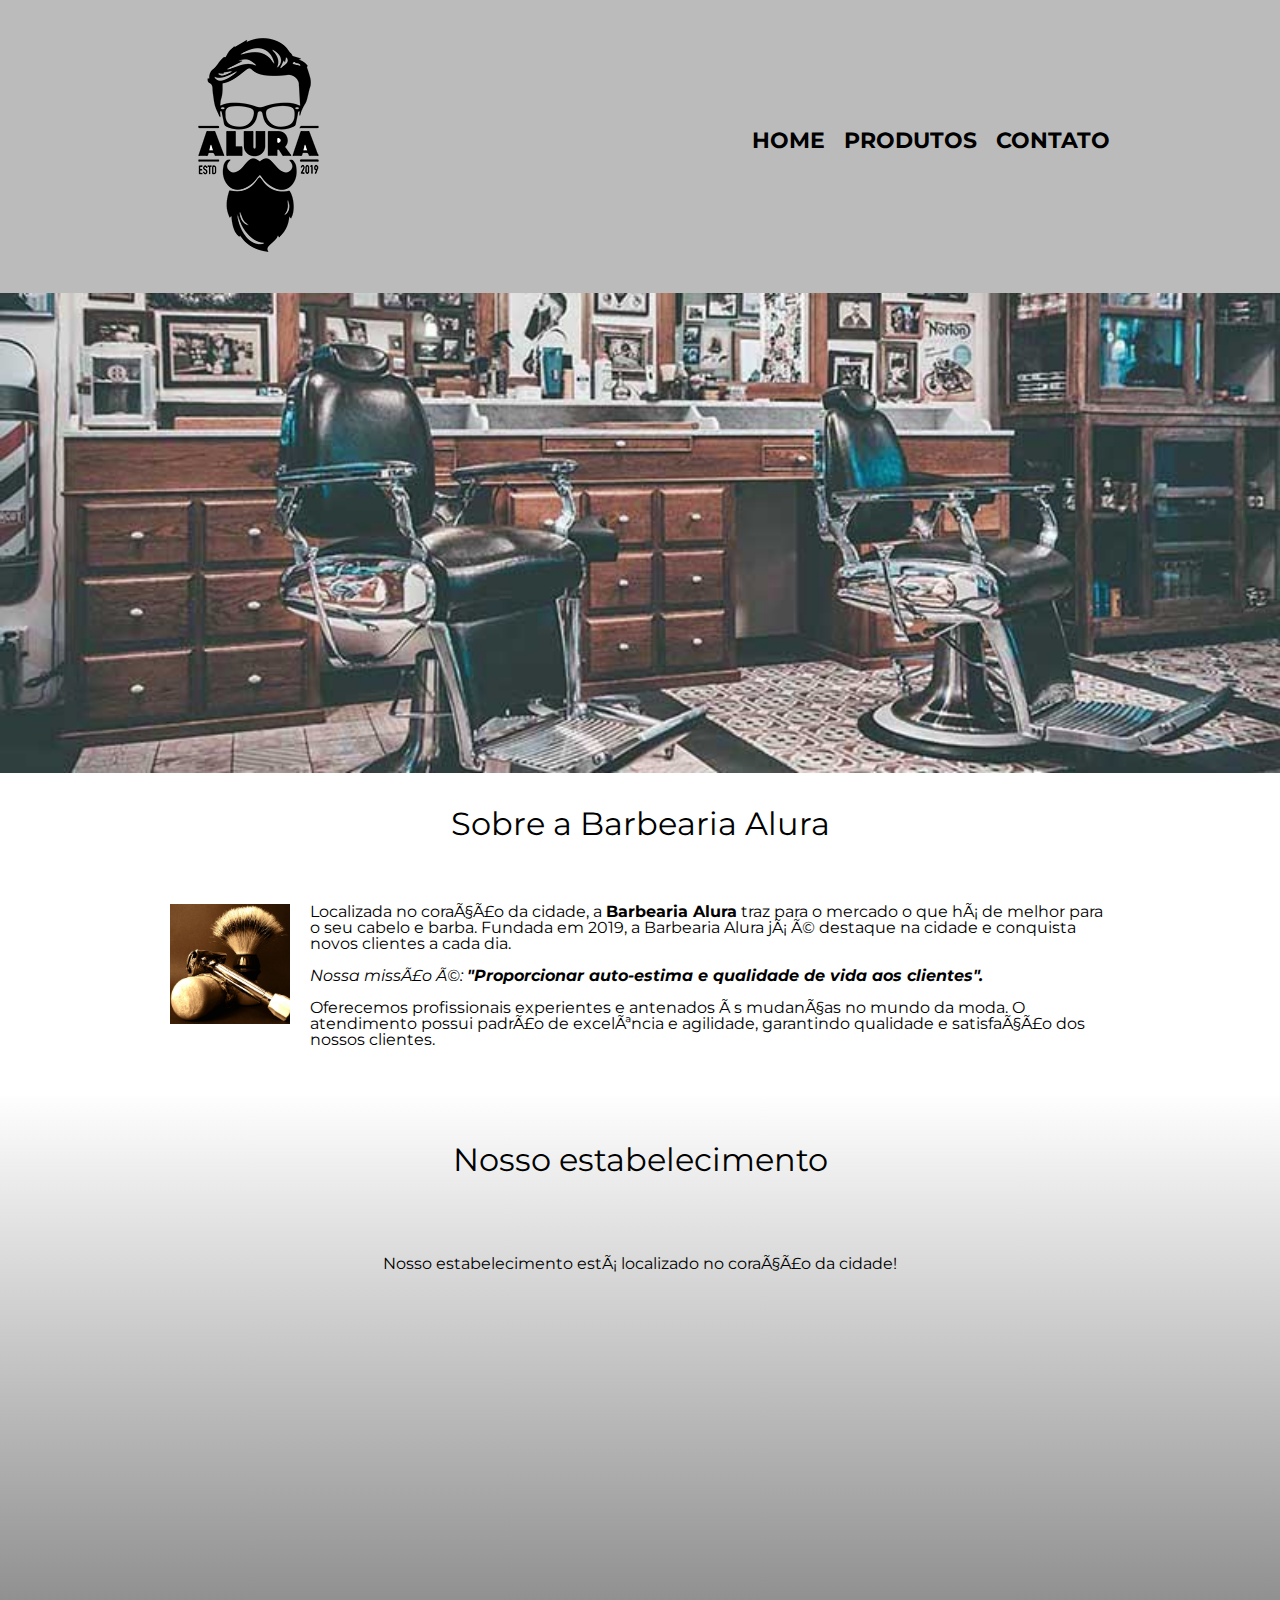
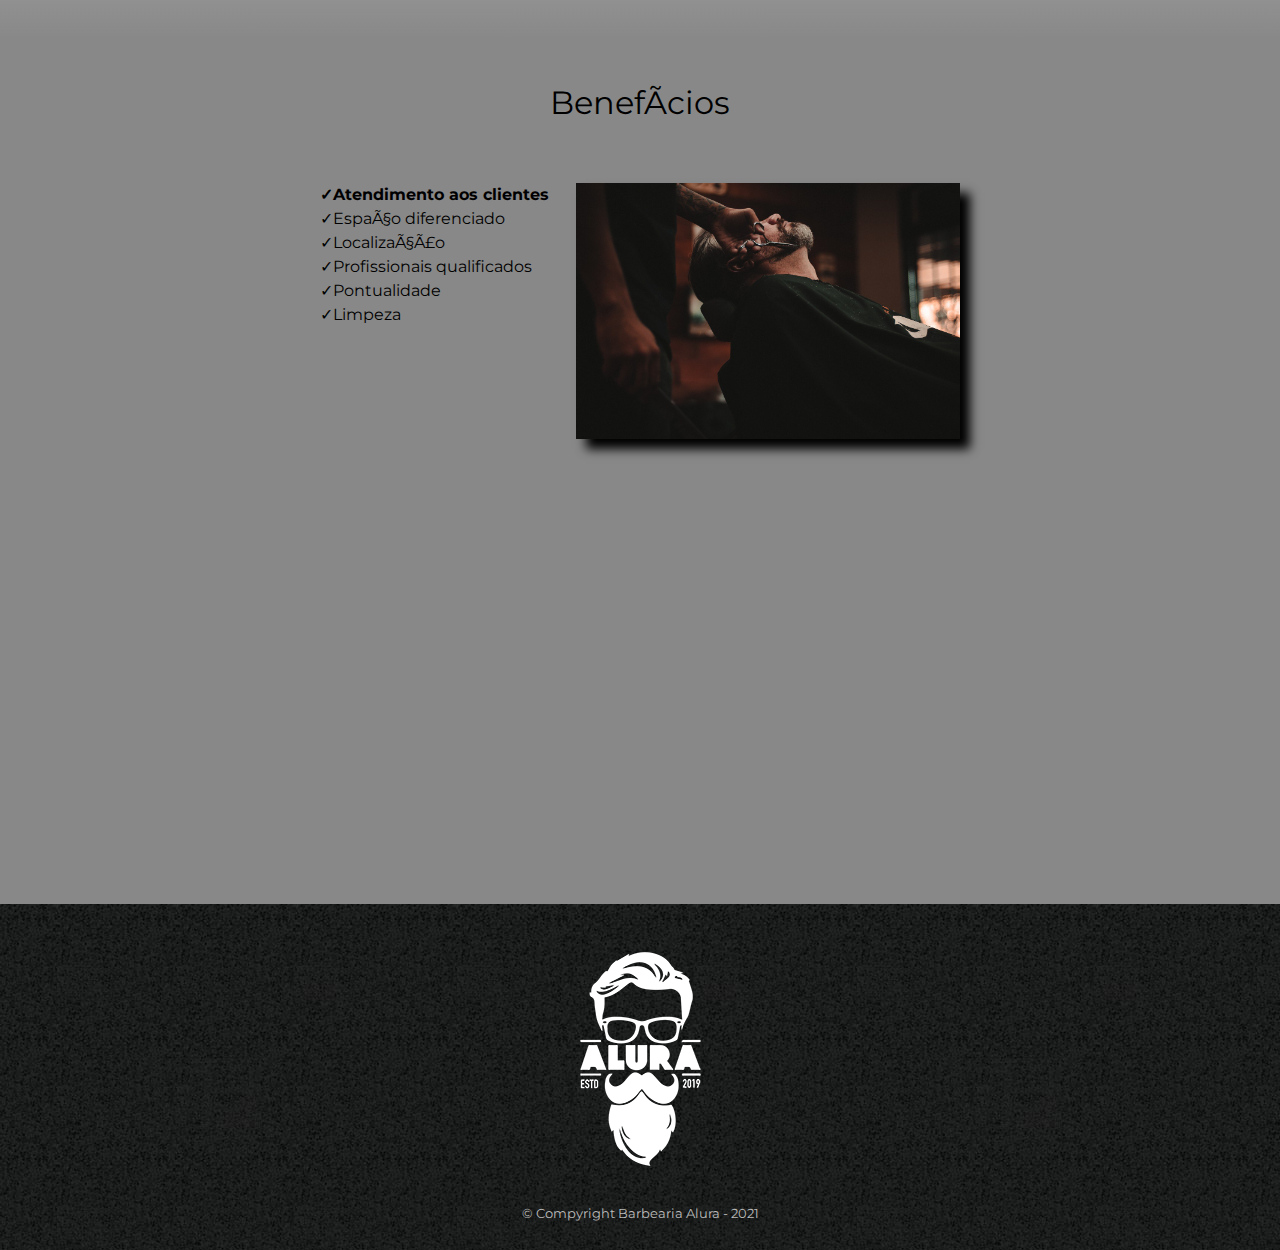
<file: index.html>
<!DOCTYPE html>

<html lang="pt-br">
<title> Barbearia Alura </title>
<meta charset UTF-8>
<meta name = "viewport" content = "width=device-width">

<head>
    <link rel="stylesheet" href="reset.css">
    <link rel="stylesheet" href="style.css">
    <link rel="preconnect" href="https://fonts.googleapis.com">
    <link rel="preconnect" href="https://fonts.gstatic.com" crossorigin>
    <link rel="stylesheet" href="https://fonts.googleapis.com/css2?family=Montserrat:wght@100;300&display=swap">
</head>

<body>

    <header>

        <div class="caixa">
            <h1> <img src="logo.png"> </h1>

            <nav>
                <ul>
                    <li><a href="index.html">Home</a></li>
                    <li><a href="produtos.html">Produtos</a></li>
                    <li><a href="contato.html">Contato</a></li>
                </ul>
            </nav>
        </div>
    </header>

    <img class="banner" src="banner.jpg" alt="banner da barbearia">


    <main>

        <section class="principal">
            <h2 class="titulo-centralizado"> Sobre a Barbearia Alura</h2>

            <img class="utensilios" src="utensilios.jpg" alt="utensilios de barbearia">

            <p>Localizada no coração da cidade, a <strong>Barbearia Alura</strong> traz para o mercado o que há de melhor
                para o seu cabelo e barba. Fundada em 2019, a Barbearia Alura já é destaque na cidade e conquista novos
                clientes a cada dia.</p>

            <p id="missao"><em>Nossa missão é: <strong>"Proporcionar auto-estima e qualidade de vida aos
                        clientes".</strong></em></p>

            <p> Oferecemos profissionais experientes e antenados às mudanças no mundo da moda. O atendimento possui
                padrão de excelência e agilidade, garantindo qualidade e satisfação dos nossos clientes.</p>

        </section>


        <section class="mapa">
            <h2 class="titulo-centralizado"> Nosso estabelecimento </h2>
            <p>Nosso estabelecimento está localizado no coração da cidade!</p>
            <div class="mapa-conteudo">
                <iframe
                    src="https://www.google.com/maps/embed?pb=!1m18!1m12!1m3!1d3656.448598130844!2d-46.63465338454445!3d-23.588239368471633!2m3!1f0!2f0!3f0!3m2!1i1024!2i768!4f13.1!3m3!1m2!1s0x94ce5a2b2ed7f3a1%3A0xab35da2f5ca62674!2sCaelum%20-%20Escola%20de%20Tecnologia!5e0!3m2!1spt-BR!2sbr!4v1624585123158!5m2!1spt-BR!2sbr"
                    width="100%" height="300" style="border:0;" allowfullscreen="" loading="lazy"></iframe>
            </div>
        </section>


        <section class="beneficios">
            <h2 class="titulo-centralizado">Benefícios</h2>
            <div class="conteudo-beneficios">
                <ul class="lista-beneficios">
                    <li class="itens">Atendimento aos clientes</li>
                    <li class="itens">Espaço diferenciado</li>
                    <li class="itens">Localização</li>
                    <li class="itens">Profissionais qualificados</li>
                    <li class="itens">Pontualidade</li>
                    <li class="itens">Limpeza</li>
                </ul><img src="beneficios.jpg" class="imagem-beneficios">
            </div>


            <div class="video">

                <iframe width="100%" height="315" src="https://www.youtube.com/embed/wcVVXUV0YUY" frameborder="0"
                    allow="accelerometer; autoplay; encrypted-media; gyroscope; picture-in-picture"
                    allowfullscreen></iframe>

            </div>

        </section>

    </main>
    <footer>

        <img src="logo-branco.png">
        <p class="copyright">&copy; Compyright Barbearia Alura - 2021 </p>

    </footer>

</body>


</html>
</file>
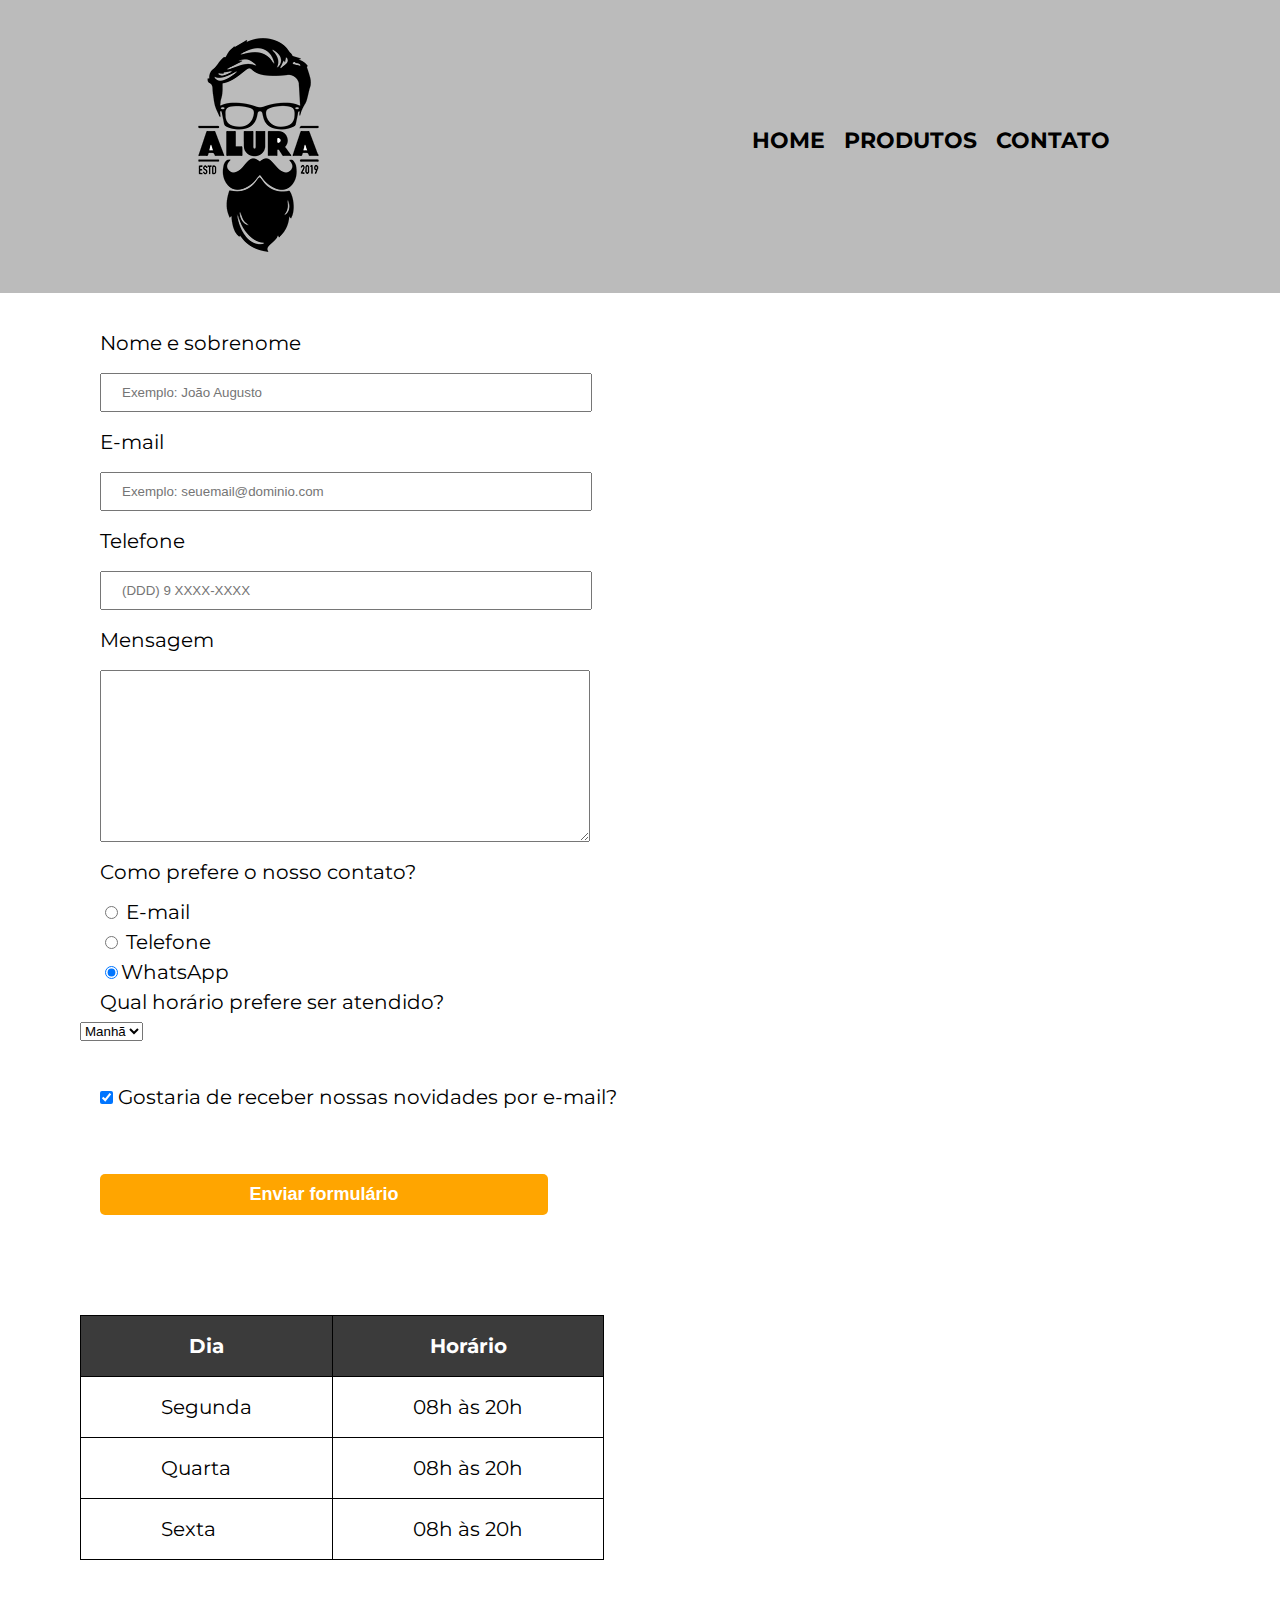
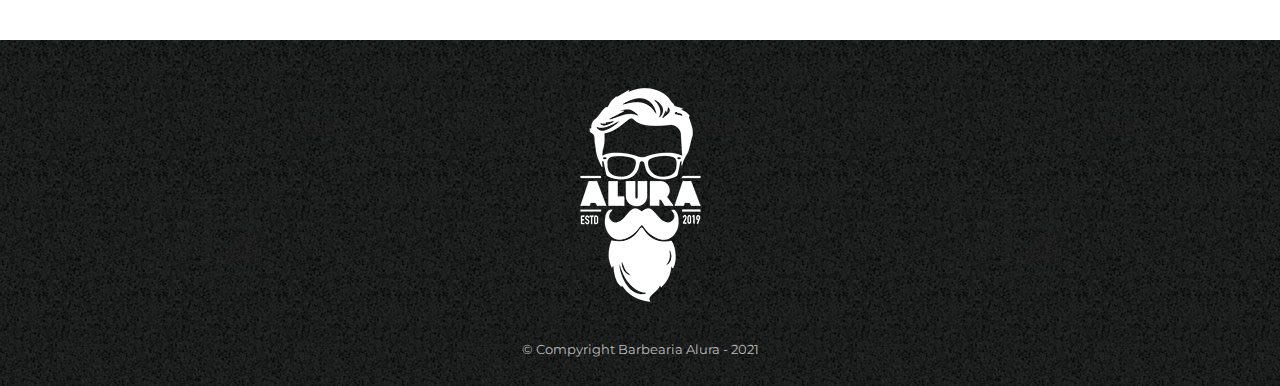
<file: contato.html>
<!DOCTYPE html>

<html>
    <title>  Contato - Barbearia Alura  </title>
    <meta charset="UTF-8">
    <meta name = "viewport" content = "width=device-width">
        
    
    <head>
        <link rel = "stylesheet" href = "reset.css">
        <link rel = "stylesheet" href = "style.css">
        <link rel="preconnect" href="https://fonts.googleapis.com">
        <link rel="preconnect" href="https://fonts.gstatic.com" crossorigin>
        <link rel="stylesheet" href="https://fonts.googleapis.com/css2?family=Montserrat:wght@100;300&display=swap"> 
    </head>

    <body>
        <header class = "contato-ficha">
            <div class = "caixa">
            <h1> <img src = "logo.png" alt = "Logo Barbearia Alura"> </h1>

                <nav>
                    <ul>
                    <li><a href = "index.html" >Home</a></li>
                    <li><a href = "produtos.html" >Produtos</a></li>
                    <li><a href = "contato.html" >Contato</a></li>
                    </ul>
                </nav>
            </div>
        </header>

        <main>

            <form> 
                <label for = "nomesobrenome"> Nome e sobrenome </label>
                <input type = "text" id = "nomesobrenome" class = "input-padrao" required placeholder="Exemplo: João Augusto">

                <label for = "email"> E-mail </label>
                <input type = "email" id = "email" class = "input-padrao" required placeholder="Exemplo: seuemail@dominio.com">

                <label for = "telefone"> Telefone </label>
                <input type = "tel" id = "telefone" class = "input-padrao" required placeholder="(DDD) 9 XXXX-XXXX">

                <label for = "mensagem"> Mensagem </label>
                <textarea cols = "70" rows = "10" id = "mensagem" class = "input-padrao" required > </textarea> 

                <fieldset>

                    <legend> Como prefere o nosso contato? </legend>
                    
                    <label for = "radio-email"> <input type ="radio" value ="email" name = "contato" id = "radio-email"> E-mail </label>
                   

                    <label for ="radio-telefone" > <input type ="radio" value="telefone" name = "contato" id = "radio-telefone"> Telefone </label>
                    

                    <label for ="radio-whatsapp"> <input type ="radio" value="whatsapp" name = "contato" id = "radio-whatsapp" checked>WhatsApp </label>
                    

                </fieldset>

                <fieldset>

                    <legend> Qual horário prefere ser atendido? </legend>
                    
                    <select>
                        <option>Manhã</option>
                        <option>Tarde</option>
                        <option>Noite</option>
                    </select>

                </fieldset>


                <label> <input type = "checkbox" class = "checkbox" checked> Gostaria de receber nossas novidades por e-mail? </label>

                <input type = "submit" value = "Enviar formulário" class = "enviar">

            </form>

        <table>

                <thead>

               <tr> 
                    <th> Dia </th>
                    <th>Horário</th>
                </tr>
                    
                </thead>
                
               <tbody>
                
                <tr>
                     <td>Segunda</td>
                     <td>08h às 20h</td>
                </tr> 
                
                <tr> 
                     <td>Quarta</td>
                     <td>08h às 20h</td>
                </tr>
                
                <tr>
                     <td>Sexta</td>
                     <td>08h às 20h</td>
                </tr>
            
                 </tbody>

                 <tfoot>

                 </tfoot>
            
        </table>
        </main>
        
        <footer>

            <img src = "logo-branco.png" alt = "Logo Barbearia Alura">
            <p class = "copyright">&copy; Compyright Barbearia Alura - 2021 </p>

        </footer>
    </body>



</html>
</file>
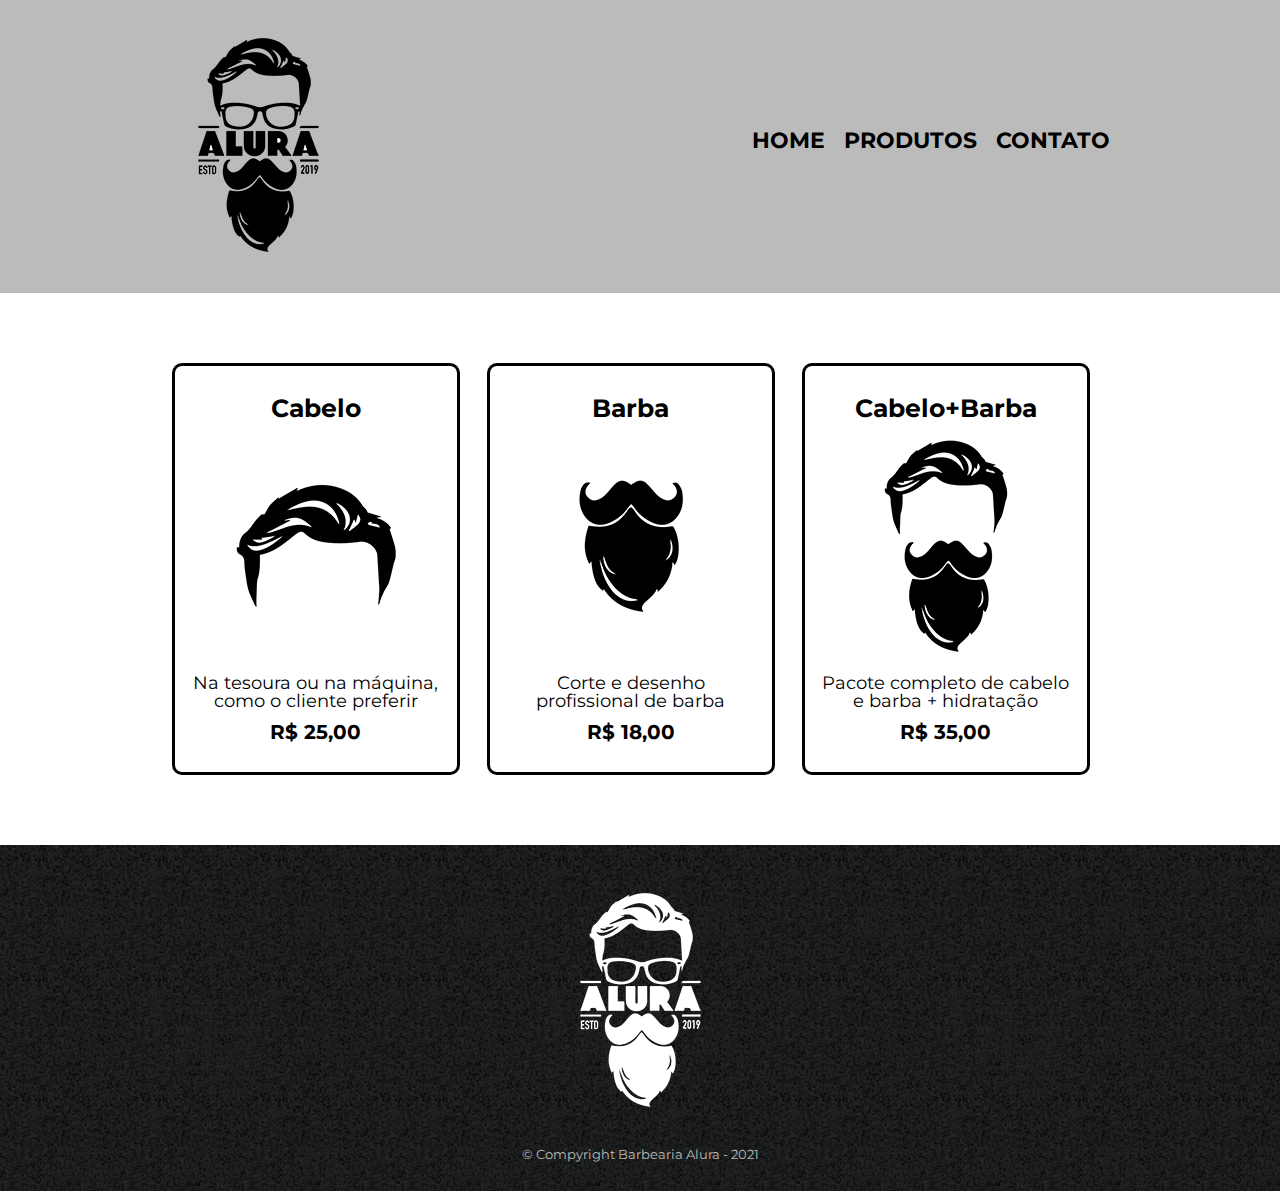
<file: produtos.html>
<!DOCTYPE html>

<html>

    <title>  Produtos - Barbearia Alura  </title>
    <meta charset="UTF-8">
    <meta name = "viewport" content = "width=device-width">
     
    <head>
        <link rel = "stylesheet" href = "reset.css">
        <link rel = "stylesheet" href = "style.css">
        <link rel="preconnect" href="https://fonts.googleapis.com">
        <link rel="preconnect" href="https://fonts.gstatic.com" crossorigin>
        <link rel="stylesheet" href="https://fonts.googleapis.com/css2?family=Montserrat:wght@100;300&display=swap"> 
    </head>

    <body>
        <header>
            <div class = "caixa">
            <h1> <img src = "logo.png"> </h1>

                <nav>
                    <ul>
                    <li><a href = "index.html" >Home</a></li>
                    <li><a href = "produtos.html" >Produtos</a></li>
                    <li><a href = "contato.html" >Contato</a></li>
                    </ul>
                </nav>
            </div>
        </header>

        <main>
            <ul class = "produtos"> 

            <li><h2>Cabelo</h2>
                 <img src = "cabelo.jpg">
                 <p class = "produto-descricao"> Na tesoura ou na máquina, como o cliente preferir </p>
                 <p class = "produto-preco"> R$ 25,00 </p>
                 </li>

            <li><h2>Barba</h2>
                 <img src = "barba.jpg">
                 <p class = "produto-descricao">Corte e desenho profissional de barba</p>
                 <p class = "produto-preco"> R$ 18,00 </p>
                 </li>
    
            <li><h2>Cabelo+Barba</h2>
                 <img src = "cabelo+barba.jpg">
                 <p class = "produto-descricao"> Pacote completo de cabelo e barba + hidratação </p>
                 <p class = "produto-preco"> R$ 35,00 </p>
                 </li>
        
            </ul>

        </main>
        
        <footer> 

            <img src = "logo-branco.png">
            <p class = "copyright">&copy; Compyright Barbearia Alura - 2021 </p>

        </footer>
    </body>



</html>
</file>
<file: style.css>
body 
{
    font-family: 'Montserrat', sans-serif;
}

header 
{
    background-color: #BBBBBB;    
    padding: 20px;
}

.caixa 
{
    position: relative;
    width: 940px;
    margin: 0 auto;
}

nav 
{
    position: absolute;
    top: 110px;
    right: 0;

}

nav li 
{
    display: inline;
    margin: 0 0 0 15px;
}

nav a 
{
    text-transform: uppercase;
    color: #000000;
    font-weight: bold;
    font-size: 22px;
    text-decoration: none;
}

nav a:hover 
{
    color: #C78C19;
    text-decoration: underline;
}

.produtos 
{
    width: 960px;
    margin: auto;    
    padding: 70px 0;
}

.produtos li 
{
    display: inline-block;
    text-align: center;
    width: 30%;
    vertical-align: top;
    margin: 0 1.2%;
    padding: 30px 15px;
    box-sizing: border-box;
    border: 3px solid #000000;
    border-radius: 10px;
}

.produtos li:hover 
{
    border-color: #C78C19;    
    font-size: 30px;
}

.produtos li:active 
{
    border-color: #088C19;
}

.produtos li:hover h2 
{
    font-size: 30px;
}

.produtos h2 
{
    font-size: 25px;    
    font-weight: bold;
}

.produto-descricao 
{
    font-size: 18px;
}

.produto-preco 
{
    font-size: 20px;
    font-weight: bold;
    margin-top: 12px;
}

footer 
{
    text-align: center;
    background: url("bg.jpg");
    padding: 30px 0;
}


.copyright 
{
    color: #BBBBBB;
    font-size: 13px;
    margin: 20px 0 0;
}

main 
{

}

form 
{    margin: 40px 80px;
}

form label,
form legend 
{
    display: block;
    font-size: 20px;
    margin: 10px 20px;

}

.input-padrao 
{
    display: block;
    margin: 20px;
    padding: 10px 20px;    
    width: 40%;
}

.checkbox 
{
    margin: 40px 0px;
}

.enviar 
{
    width: 40%;
    margin: 20px;
    padding: 10px 20px;
    background: orange;
    color: white;
    font-size: 18px;
    font-weight: bold;
    border: none;
    border-radius: 5px;
    transition: 1s all;    
    cursor: pointer;
}

.enviar:hover 
{
    background: green;    
    transform: scale(1.1);
}

table 
{
    margin: 80px;
}

thead 
{
    background: #3b3b3b;
    color: white;
    font-weight: bold;
}

td,
th 
{
    border: 1px solid #000000;
    padding: 20px 80px;
    font-size: 20px;
    margin: 10px 20px;


}




/*css da pagina inicial*/


.banner 
{
    width: 100%;
}

.titulo-centralizado 
{
    text-align: center;
    font-size: 2em;
    margin: 0 0 2em;    
    clear: left;
    
}

.principal 
{
    padding: 2em 0;
    background: #FFFFFF;
    width: 940px;    
    margin: 0 auto;
    
}

.principal p 
{
    margin: 0 0 1em;
}

.principal strong 
{
    font-weight: bold;
}

.principal em 
{
    font-style: italic;
}

.utensilios 
{
    width: 120px;
    float: left;
    margin: 0 20px 20px 0;
}


.mapa 
{
    padding: 3em 0;
    background: linear-gradient(#FEFEFE, #888888);
}

.mapa p 
{
    padding: 1em 0;
    text-align: center;
}

.mapa-conteudo 
{
    margin: 0 0 2em;
    text-align: center;
    width: 940px;
    margin: 0 auto;
}

.beneficios 
{
    padding: 3em 0;    
    background: #888888;
}

.conteudo-beneficios 
{
    width: 640px;
    margin: 0 auto;
}

.lista-beneficios 
{
    width: 40%;
    display: inline-block;
    vertical-align: top;    
    line-height: 2em;
}

.imagem-beneficios 
{
    width: 60%;
    opacity: 1;
    transition: 400ms;
    box-shadow: 10px 10px 10px 0 #000000;

}

.imagem-beneficios:hover
{
    opacity: 0.3;
}

.itens 
{
	line-height: 1.5;
}

.itens:first-child 
{   font-weight: bold;
}

.itens:before 
{    content: "✓";
}

.video 
{
    width: 560px;
    padding: 3em 0;
    margin: auto;
    
}

@media screen and (max-width: 480px) 
{
    .titulo-centralizado {
        text-align: center;
        margin: 0em 1em 1em 1em;
    }
    
    .caixa, .principal, .conteudo-beneficios, .mapa-conteudo, .video {
    width: auto;
    margin: 2em;
}
    h1 {
        width: auto;
        text-align: center;
       
    }

    nav {
        position:static;
        text-align: auto;
        padding: 15%;
    
    }

    .lista-beneficios, .imagem-beneficios {
        width: 100%;
    }

}
 

/*@media página "Produtos"*/

@media screen and (max-width: 480px) {
    .produtos, .produtos li, .produtos h2, .produto-descricao, .produto-preco  {
    width:auto;
    margin: 1em;    
    padding: auto;

    }
    
}

/*@media página "Contato"*/ 

@media screen and (max-width: 480px) { 
    form label, form legend, td,
    th, thead   {
        width: auto;
       margin: auto;
       padding: 2em 1em 2em 1em;
    }
}
</file>
